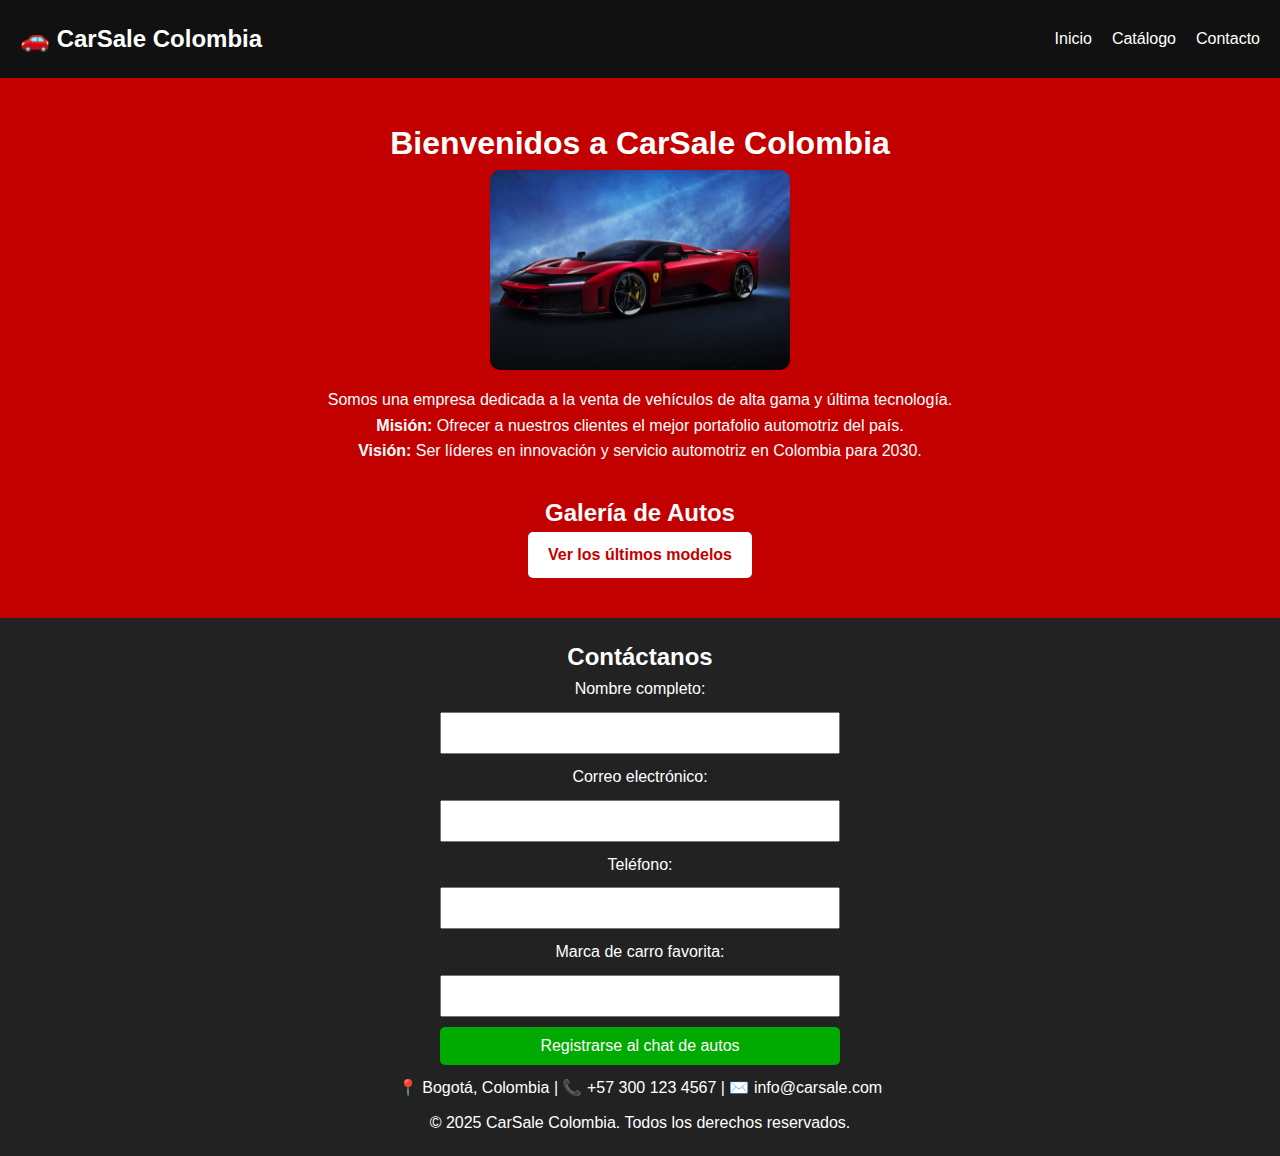
<file: index.html>
<!DOCTYPE html>
<html lang="es">
<head>
  <meta charset="UTF-8" />
  <meta name="viewport" content="width=device-width, initial-scale=1.0" />
  <title>CarSale Colombia</title>
  <link rel="stylesheet" href="estilos.css" />
</head>
<body>

  <header>
    <div class="logo">🚗 CarSale Colombia</div>
    <nav>
      <ul>
        <li><a href="index.html">Inicio</a></li>
        <li><a href="catalogo.html">Catálogo</a></li>
        <li><a href="#contacto">Contacto</a></li>
      </ul>
    </nav>
  </header>

  <main class="inicio">
    <section class="descripcion">
      <h1>Bienvenidos a CarSale Colombia</h1>
      <img src="ferrari.jpg" alt="Ferrari Rojo" class="ferrari" height="200" width="500" />
      <p>
        Somos una empresa dedicada a la venta de vehículos de alta gama y última tecnología. <br>
        <strong>Misión:</strong> Ofrecer a nuestros clientes el mejor portafolio automotriz del país. <br>
        <strong>Visión:</strong> Ser líderes en innovación y servicio automotriz en Colombia para 2030.
      </p>
    </section>
    
    <section class="galeria">
      <h2>Galería de Autos</h2>
      <a href="catalogo.html" class="boton-ir">Ver los últimos modelos</a>
    </section>
  </main>

  <footer id="contacto">
    <h2>Contáctanos</h2>
    <form>
      <label for="nombre">Nombre completo:</label>
      <input type="text" id="nombre" name="nombre" required>

      <label for="correo">Correo electrónico:</label>
      <input type="email" id="correo" name="correo" required>

      <label for="telefono">Teléfono:</label>
      <input type="tel" id="telefono" name="telefono" required>

      <label for="marca">Marca de carro favorita:</label>
      <input type="text" id="marca" name="marca">

      <button type="submit">Registrarse al chat de autos</button>
    </form>

    <p class="footer-info">📍 Bogotá, Colombia | 📞 +57 300 123 4567 | ✉️ info@carsale.com</p>
    <p class="footer-copy">&copy; 2025 CarSale Colombia. Todos los derechos reservados.</p>
  </footer>
</body>
</file>
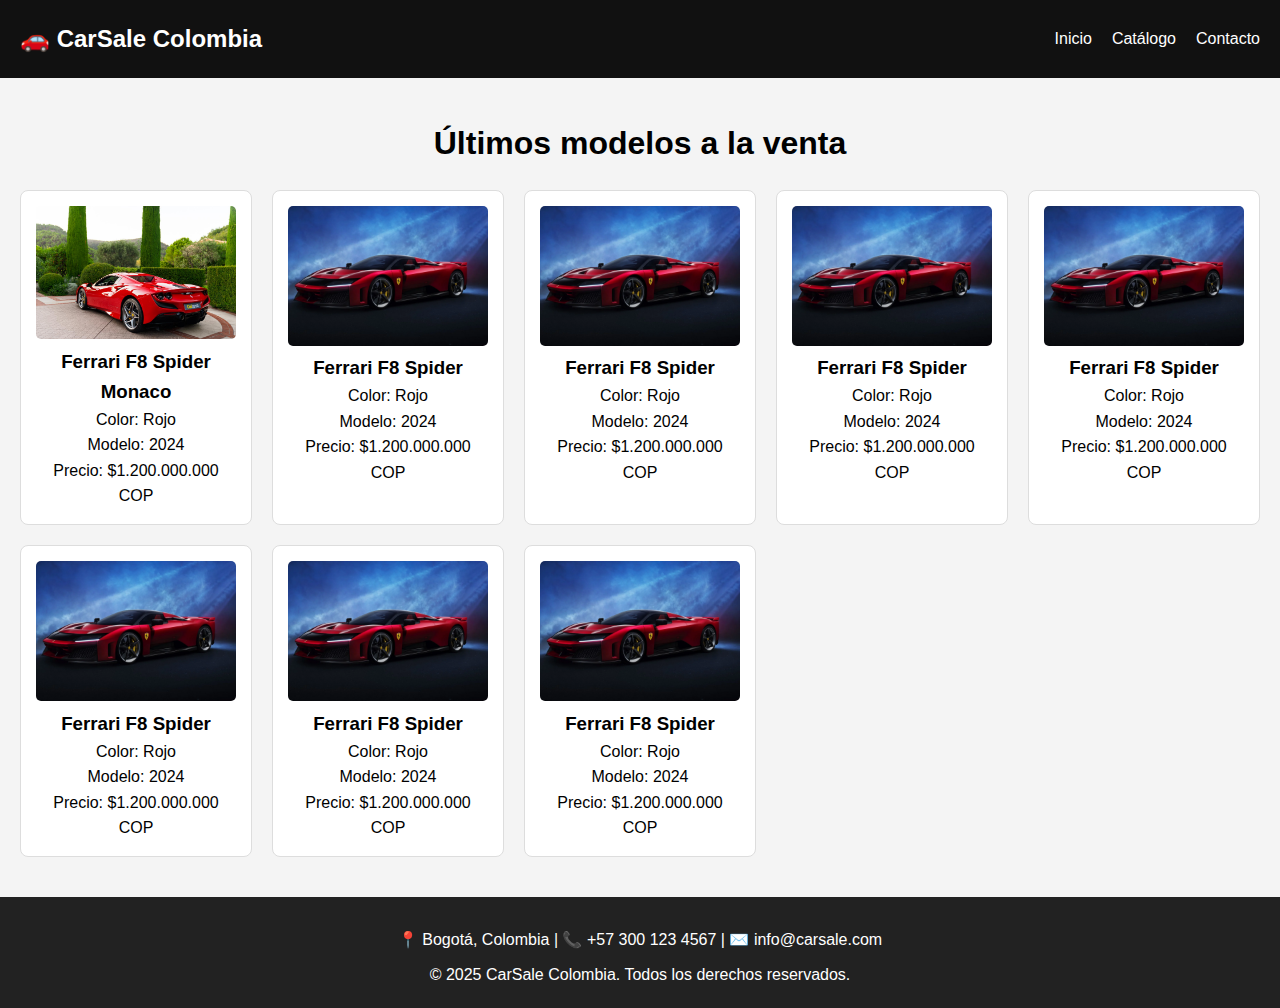
<file: catalogo.html>
<!DOCTYPE html>
<html lang="es">
<head>
  <meta charset="UTF-8" />
  <meta name="viewport" content="width=device-width, initial-scale=1.0" />
  <title>Catálogo - CarSale Colombia</title>
  <link rel="stylesheet" href="estilos.css" />
</head>
<body>

  <header>
    <div class="logo">🚗 CarSale Colombia</div>
    <nav>
      <ul>
        <li><a href="index.html">Inicio</a></li>
        <li><a href="catalogo.html">Catálogo</a></li>
        <li><a href="index.html#contacto">Contacto</a></li>
      </ul>
    </nav>
  </header>

  <main class="catalogo">
    <h1>Últimos modelos a la venta</h1>
    <div class="grid-catalogo">
      <!-- Repite este bloque 10 veces para 10 autos -->
      <div class="card-auto">
        <img src="FerrariF8SpiderMonaco.jpg" alt="Auto 1">
        <h3>Ferrari F8 Spider Monaco</h3>
        <p>Color: Rojo</p>
        <p>Modelo: 2024</p>
        <p>Precio: $1.200.000.000 COP</p>
      </div>
      <div class="card-auto">
        <img src="ferrari.jpg" alt="Auto 2">
        <h3>Ferrari F8 Spider</h3>
        <p>Color: Rojo</p>
        <p>Modelo: 2024</p>
        <p>Precio: $1.200.000.000 COP</p>
      </div>
      <div class="card-auto">
        <img src="ferrari.jpg" alt="Auto 3">
        <h3>Ferrari F8 Spider</h3>
        <p>Color: Rojo</p>
        <p>Modelo: 2024</p>
        <p>Precio: $1.200.000.000 COP</p>
      </div>
      <div class="card-auto">
        <img src="ferrari.jpg" alt="Auto 4">
        <h3>Ferrari F8 Spider</h3>
        <p>Color: Rojo</p>
        <p>Modelo: 2024</p>
        <p>Precio: $1.200.000.000 COP</p>
      </div>
      <div class="card-auto">
        <img src="ferrari.jpg" alt="Auto 5">
        <h3>Ferrari F8 Spider</h3>
        <p>Color: Rojo</p>
        <p>Modelo: 2024</p>
        <p>Precio: $1.200.000.000 COP</p>
      </div>
      <div class="card-auto">
        <img src="ferrari.jpg" alt="Auto 6">
        <h3>Ferrari F8 Spider</h3>
        <p>Color: Rojo</p>
        <p>Modelo: 2024</p>
        <p>Precio: $1.200.000.000 COP</p>
      </div>
      <div class="card-auto">
        <img src="ferrari.jpg" alt="Auto 7">
        <h3>Ferrari F8 Spider</h3>
        <p>Color: Rojo</p>
        <p>Modelo: 2024</p>
        <p>Precio: $1.200.000.000 COP</p>
      </div>
      <div class="card-auto">
        <img src="ferrari.jpg" alt="Auto 8">
        <h3>Ferrari F8 Spider</h3>
        <p>Color: Rojo</p>
        <p>Modelo: 2024</p>
        <p>Precio: $1.200.000.000 COP</p>
      </div>
      <!-- Puedes duplicar más bloques como este -->
    </div>
  </main>

  <footer>
    <p class="footer-info">📍 Bogotá, Colombia | 📞 +57 300 123 4567 | ✉️ info@carsale.com</p>
    <p class="footer-copy">&copy; 2025 CarSale Colombia. Todos los derechos reservados.</p>
  </footer>

</body>
</html>
</file>
<file: estilos.css>
/* Reset básico */
* {
  margin: 0;
  padding: 0;
  box-sizing: border-box;
}

body {
  font-family: Arial, sans-serif;
  line-height: 1.6;
}

header {
  background-color: #111;
  color: white;
  padding: 20px;
  display: flex;
  justify-content: space-between;
  align-items: center;
}

.logo {
  font-size: 24px;
  font-weight: bold;
}

nav ul {
  display: flex;
  list-style: none;
  gap: 20px;
}

nav ul li a {
  color: white;
  text-decoration: none;
}

.inicio {
  background-color: #c30000;
  color: white;
  padding: 40px 20px;
  text-align: center;
}

.inicio .galeria {
  margin-top: 30px;
}

.ferrari {
  width: 300px;
  border-radius: 10px;
  margin-bottom: 10px;
}

.boton-ir {
  display: inline-block;
  background-color: #fff;
  color: #c30000;
  padding: 10px 20px;
  border-radius: 5px;
  text-decoration: none;
  font-weight: bold;
}

.catalogo {
  padding: 40px 20px;
  background-color: #f4f4f4;
  text-align: center;
}

.grid-catalogo {
  display: grid;
  grid-template-columns: repeat(auto-fill, minmax(220px, 1fr));
  gap: 20px;
  margin-top: 20px;
}

.card-auto {
  background-color: white;
  padding: 15px;
  border: 1px solid #ddd;
  border-radius: 8px;
}

.card-auto img {
  width: 100%;
  border-radius: 5px;
}

footer {
  background-color: #222;
  color: white;
  padding: 20px;
  text-align: center;
}

form {
  display: flex;
  flex-direction: column;
  gap: 10px;
  max-width: 400px;
  margin: 0 auto;
}

form input,
form button {
  padding: 10px;
  font-size: 16px;
}

form button {
  background-color: #00aa00;
  color: white;
  border: none;
  cursor: pointer;
  border-radius: 5px;
}

.footer-info,
.footer-copy {
  margin-top: 10px;
}
</file>
